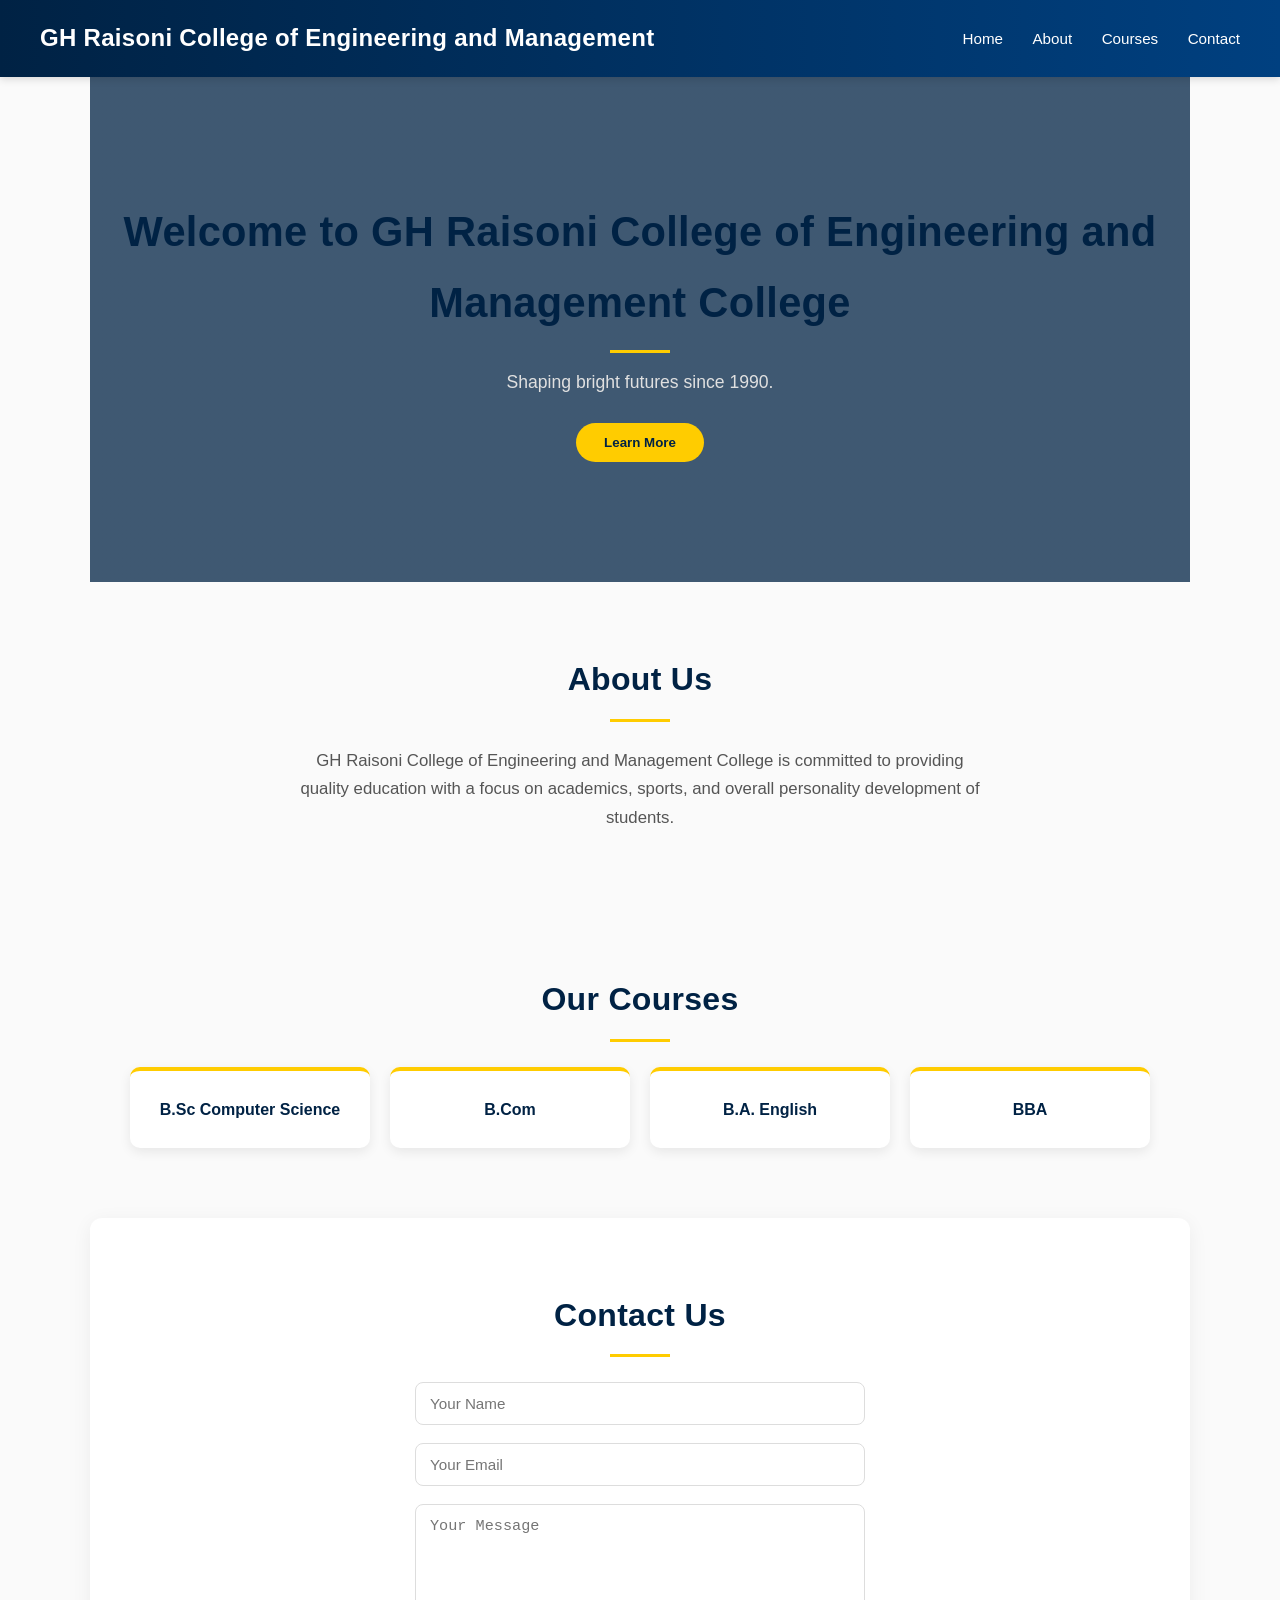
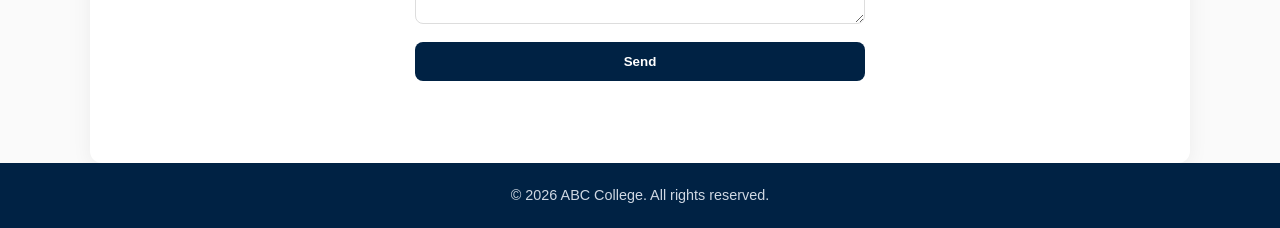
<file: practical_1/index.html>
<!DOCTYPE html>
<html lang="en">
<head>
<meta charset="UTF-8">
<meta name="viewport" content="width=device-width, initial-scale=1.0">
<title>GH Raisoni College of Engineering and Management College</title>
<link rel="stylesheet" href="style.css">
</head>
<body>

  <header>
    <h1>GH Raisoni College of Engineering and Management</h1>
    <nav>
      <a href="#home">Home</a>
      <a href="#about">About</a>
      <a href="#courses">Courses</a>
      <a href="#contact">Contact</a>
    </nav>
  </header>

  <section id="home" class="hero">
    <h2>Welcome to GH Raisoni College of Engineering and Management College</h2>
    <p>Shaping bright futures since 1990.</p>
    <button id="learnMoreBtn">Learn More</button>
  </section>

  <section id="about">
    <h2>About Us</h2>
    <p>GH Raisoni College of Engineering and Management College is committed to providing quality education with a focus on academics, sports, and overall personality development of students.</p>
  </section>

  <section id="courses">
    <h2>Our Courses</h2>
    <ul>
      <li>B.Sc Computer Science</li>
      <li>B.Com</li>
      <li>B.A. English</li>
      <li>BBA</li>
    </ul>
  </section>

  <section id="contact">
    <h2>Contact Us</h2>
    <form id="contactForm">
      <input type="text" id="name" placeholder="Your Name" required>
      <input type="email" id="email" placeholder="Your Email" required>
      <textarea id="message" placeholder="Your Message" required></textarea>
      <button type="submit">Send</button>
    </form>
    <p id="formMsg"></p>
  </section>

  <footer>
    <p>&copy; <span id="year"></span> ABC College. All rights reserved.</p>
  </footer>

  <script src="index.js"></script>
</body>
</html>
</file>
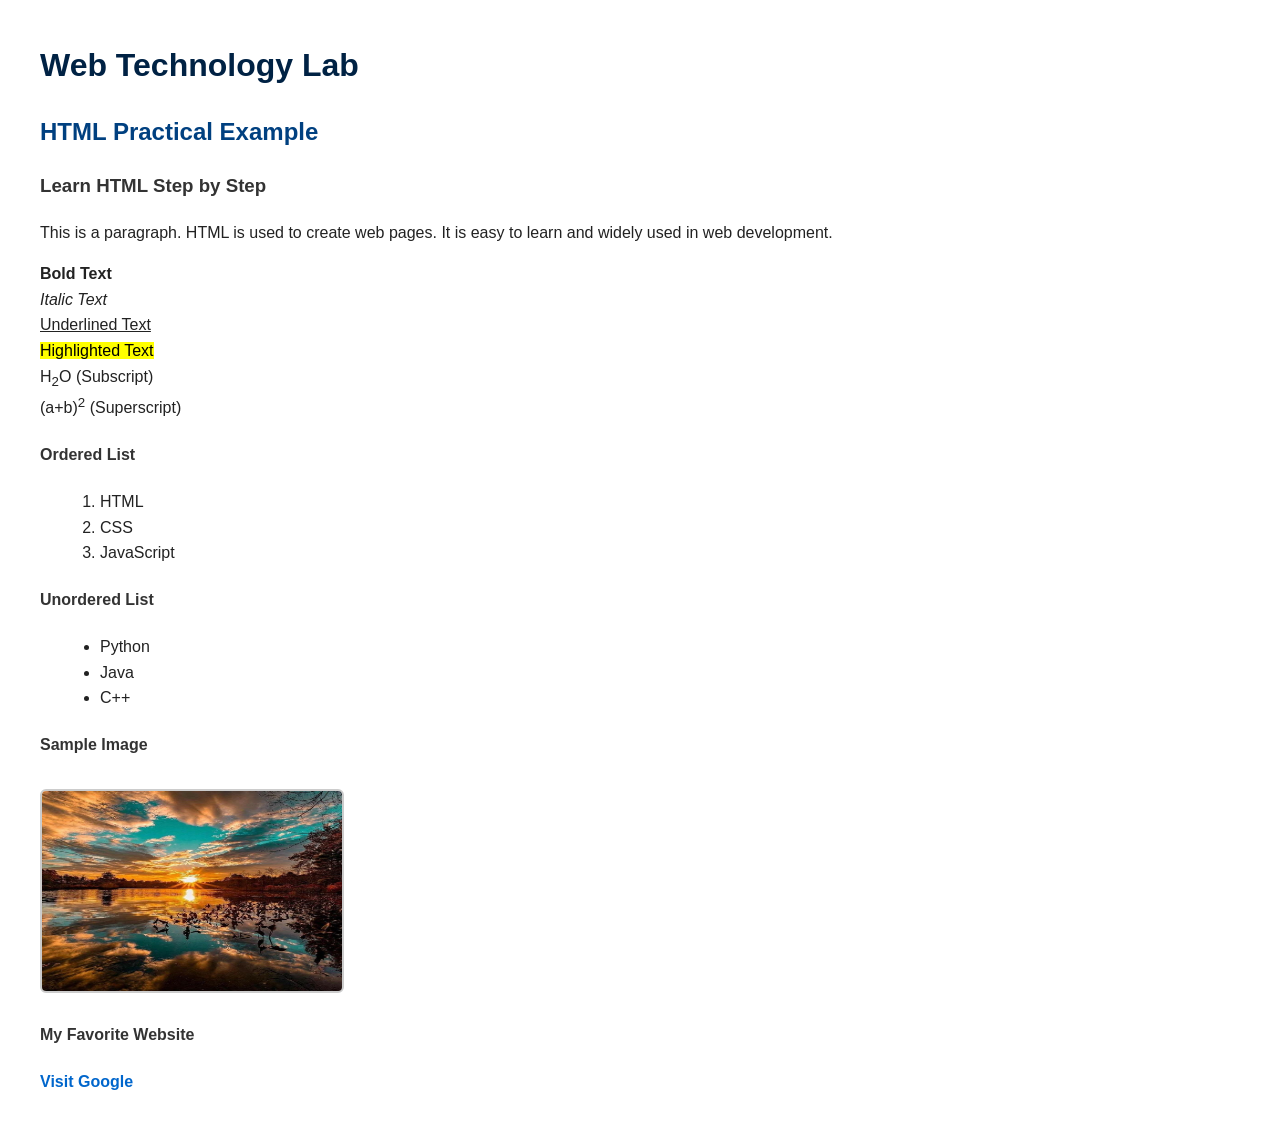
<file: practical_2/index.html>
<!DOCTYPE html>
<html>
<head>
  <title>My HTML Practice</title>
  <link rel="stylesheet" href="style.css">
</head>
<body>

<h1>Web Technology Lab</h1>
<h2>HTML Practical Example</h2>
<h3>Learn HTML Step by Step</h3>

<p>This is a paragraph. HTML is used to create web pages. It is easy to learn and widely used in web development.</p>

<p><b>Bold Text</b><br>
<i>Italic Text</i><br>
<u>Underlined Text</u><br>
<mark>Highlighted Text</mark><br>
H<sub>2</sub>O (Subscript)<br>
(a+b)<sup>2</sup> (Superscript)</p>

<h4>Ordered List</h4>
<ol>
  <li>HTML</li>
  <li>CSS</li>
  <li>JavaScript</li>
</ol>

<h4>Unordered List</h4>
<ul>
  <li>Python</li>
  <li>Java</li>
  <li>C++</li>
</ul>

<h4>Sample Image</h4>
<img src="nature.jpg" alt="Nature Image" width="300" height="200">

<h4>My Favorite Website</h4>
<a href="https://www.google.com" target="_blank">Visit Google</a>

</body>
</html>
</file>
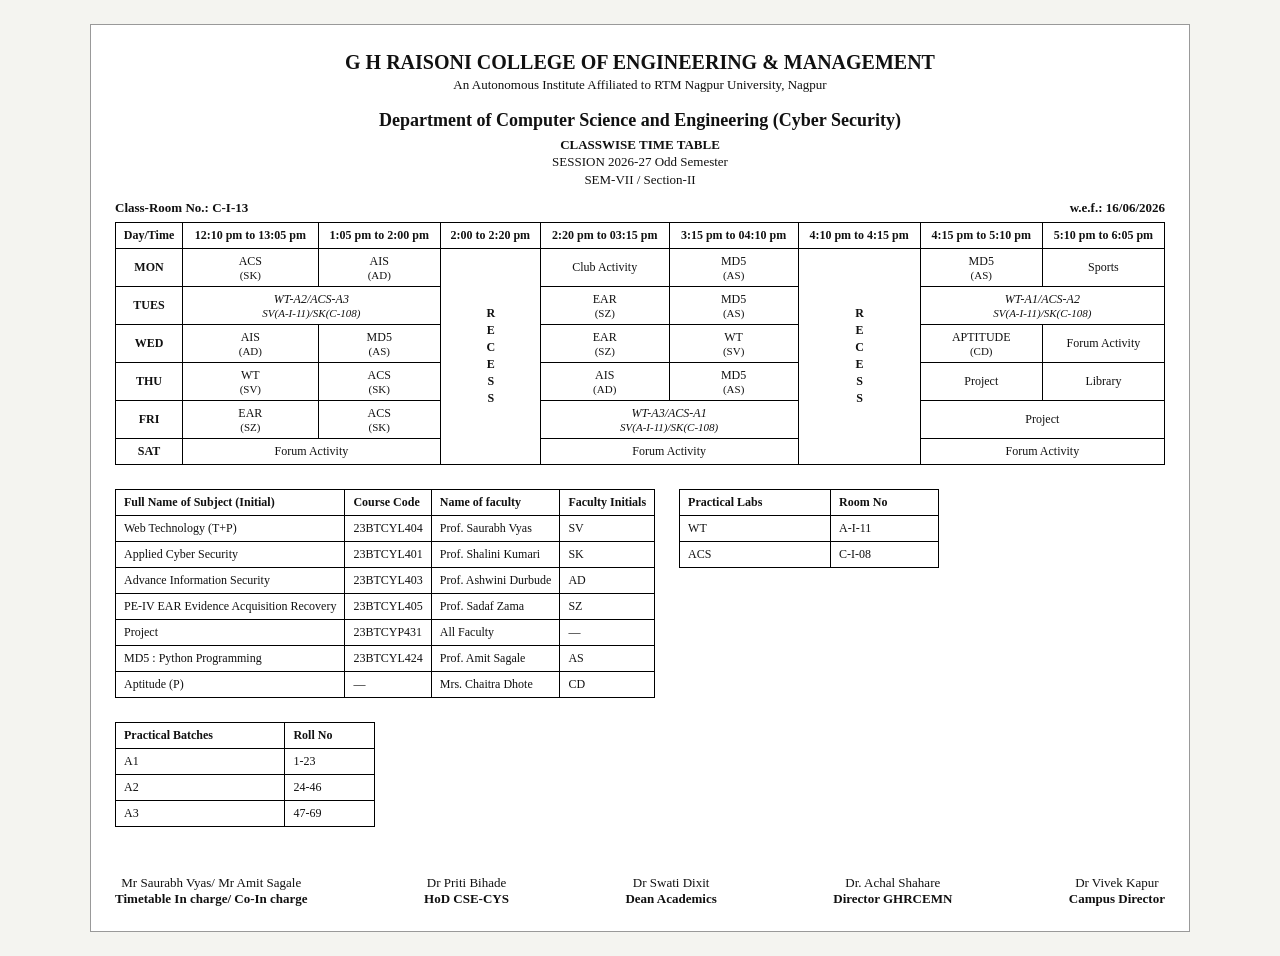
<file: practical_3/index.html>
<!DOCTYPE html>
<html lang="en">
<head>
<meta charset="UTF-8" />
<title>Classwise Time Table — CSE (Cyber Security)</title>
<style>
  * { box-sizing: border-box; }
  body { margin:0; padding:24px; background:#f4f4f0; font-family:"Times New Roman",serif; color:#111; }
  .sheet { max-width:1100px; margin:0 auto; background:#fff; padding:24px; border:1px solid #999; }
  .head { text-align:center; line-height:1.35; }
  .head h1 { font-size:20px; margin:0; }
  .head .sub { font-size:13px; }
  .head h2 { font-size:18px; margin:14px 0 4px; }
  .meta { display:flex; justify-content:space-between; font-size:13px; font-weight:bold; margin:12px 0 6px; }
  table { width:100%; border-collapse:collapse; font-size:12px; }
  th, td { border:1px solid #000; padding:5px 4px; text-align:center; vertical-align:middle; }
  .day { font-weight:bold; }
  .recess { writing-mode:vertical-rl; text-orientation:upright; letter-spacing:3px; font-weight:bold; }
  .lab { font-style:italic; }
  .small { display:block; font-size:11px; }
  .tables { display:flex; flex-wrap:wrap; gap:24px; margin-top:24px; align-items:flex-start; }
  .tables table { width:auto; min-width:260px; }
  .tables th, .tables td { text-align:left; padding:5px 8px; }
  .sign { display:flex; flex-wrap:wrap; gap:32px; justify-content:space-between; margin-top:48px; font-size:13px; text-align:center; }
</style>
</head>
<body>
<div class="sheet">
  <header class="head">
    <h1>G H RAISONI COLLEGE OF ENGINEERING &amp; MANAGEMENT</h1>
    <div class="sub">An Autonomous Institute Affiliated to RTM Nagpur University, Nagpur</div>
    <h2>Department of Computer Science and Engineering (Cyber Security)</h2>
    <div class="sub"><strong>CLASSWISE TIME TABLE</strong></div>
    <div class="sub">SESSION 2026-27 Odd Semester</div>
    <div class="sub">SEM-VII / Section-II</div>
  </header>

  <div class="meta"><span>Class-Room No.: C-I-13</span><span>w.e.f.: 16/06/2026</span></div>

  <table>
    <thead>
      <tr>
        <th>Day/Time</th><th>12:10 pm to 13:05 pm</th><th>1:05 pm to 2:00 pm</th>
        <th>2:00 to 2:20 pm</th><th>2:20 pm to 03:15 pm</th><th>3:15 pm to 04:10 pm</th>
        <th>4:10 pm to 4:15 pm</th><th>4:15 pm to 5:10 pm</th><th>5:10 pm to 6:05 pm</th>
      </tr>
    </thead>
    <tbody>
      <tr>
        <td class="day">MON</td>
        <td>ACS<span class="small">(SK)</span></td>
        <td>AIS<span class="small">(AD)</span></td>
        <td class="recess" rowspan="6">RECESS</td>
        <td>Club Activity</td>
        <td>MD5<span class="small">(AS)</span></td>
        <td class="recess" rowspan="6">RECESS</td>
        <td>MD5<span class="small">(AS)</span></td>
        <td>Sports</td>
      </tr>
      <tr>
        <td class="day">TUES</td>
        <td class="lab" colspan="2">WT-A2/ACS-A3<span class="small">SV(A-I-11)/SK(C-108)</span></td>
        <td>EAR<span class="small">(SZ)</span></td>
        <td>MD5<span class="small">(AS)</span></td>
        <td class="lab" colspan="2">WT-A1/ACS-A2<span class="small">SV(A-I-11)/SK(C-108)</span></td>
      </tr>
      <tr>
        <td class="day">WED</td>
        <td>AIS<span class="small">(AD)</span></td><td>MD5<span class="small">(AS)</span></td>
        <td>EAR<span class="small">(SZ)</span></td><td>WT<span class="small">(SV)</span></td>
        <td>APTITUDE<span class="small">(CD)</span></td><td>Forum Activity</td>
      </tr>
      <tr>
        <td class="day">THU</td>
        <td>WT<span class="small">(SV)</span></td><td>ACS<span class="small">(SK)</span></td>
        <td>AIS<span class="small">(AD)</span></td><td>MD5<span class="small">(AS)</span></td>
        <td>Project</td><td>Library</td>
      </tr>
      <tr>
        <td class="day">FRI</td>
        <td>EAR<span class="small">(SZ)</span></td><td>ACS<span class="small">(SK)</span></td>
        <td class="lab" colspan="2">WT-A3/ACS-A1<span class="small">SV(A-I-11)/SK(C-108)</span></td>
        <td colspan="2">Project</td>
      </tr>
      <tr>
        <td class="day">SAT</td>
        <td colspan="2">Forum Activity</td><td colspan="2">Forum Activity</td><td colspan="2">Forum Activity</td>
      </tr>
    </tbody>
  </table>

  <div class="tables">
    <table>
      <thead><tr><th>Full Name of Subject (Initial)</th><th>Course Code</th><th>Name of faculty</th><th>Faculty Initials</th></tr></thead>
      <tbody>
        <tr><td>Web Technology (T+P)</td><td>23BTCYL404</td><td>Prof. Saurabh Vyas</td><td>SV</td></tr>
        <tr><td>Applied Cyber Security</td><td>23BTCYL401</td><td>Prof. Shalini Kumari</td><td>SK</td></tr>
        <tr><td>Advance Information Security</td><td>23BTCYL403</td><td>Prof. Ashwini Durbude</td><td>AD</td></tr>
        <tr><td>PE-IV EAR Evidence Acquisition Recovery</td><td>23BTCYL405</td><td>Prof. Sadaf Zama</td><td>SZ</td></tr>
        <tr><td>Project</td><td>23BTCYP431</td><td>All Faculty</td><td>—</td></tr>
        <tr><td>MD5 : Python Programming</td><td>23BTCYL424</td><td>Prof. Amit Sagale</td><td>AS</td></tr>
        <tr><td>Aptitude (P)</td><td>—</td><td>Mrs. Chaitra Dhote</td><td>CD</td></tr>
      </tbody>
    </table>
    <table>
      <thead><tr><th>Practical Labs</th><th>Room No</th></tr></thead>
      <tbody><tr><td>WT</td><td>A-I-11</td></tr><tr><td>ACS</td><td>C-I-08</td></tr></tbody>
    </table>
    <table>
      <thead><tr><th>Practical Batches</th><th>Roll No</th></tr></thead>
      <tbody><tr><td>A1</td><td>1-23</td></tr><tr><td>A2</td><td>24-46</td></tr><tr><td>A3</td><td>47-69</td></tr></tbody>
    </table>
  </div>

  <div class="sign">
    <div>Mr Saurabh Vyas/ Mr Amit Sagale<br /><strong>Timetable In charge/ Co-In charge</strong></div>
    <div>Dr Priti Bihade<br /><strong>HoD CSE-CYS</strong></div>
    <div>Dr Swati Dixit<br /><strong>Dean Academics</strong></div>
    <div>Dr. Achal Shahare<br /><strong>Director GHRCEMN</strong></div>
    <div>Dr Vivek Kapur<br /><strong>Campus Director</strong></div>
  </div>
</div>
</body>
</html>
</file>
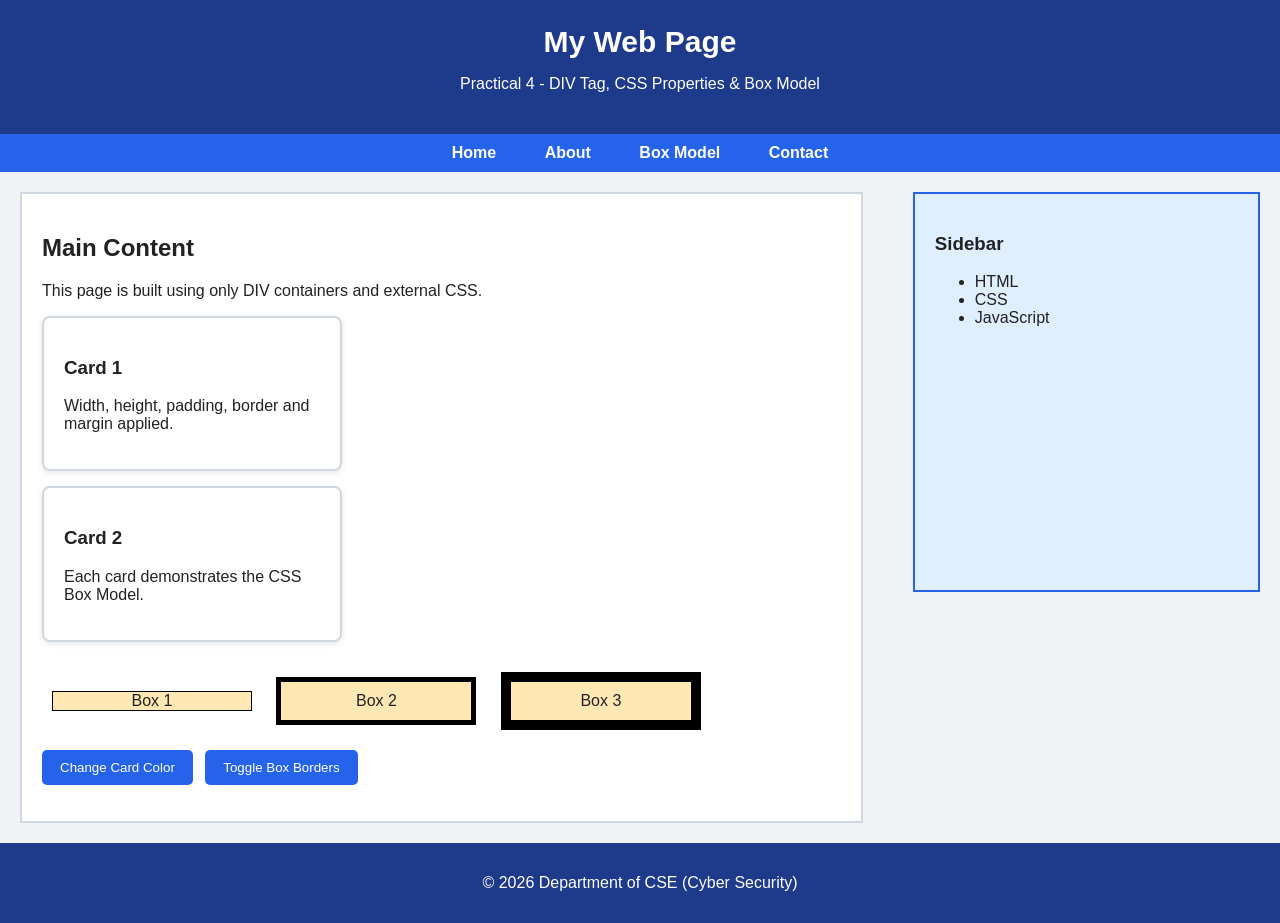
<file: practical_4/index.html>
<!DOCTYPE html>
<html lang="en">
<head>
  <meta charset="UTF-8" />
  <meta name="viewport" content="width=device-width, initial-scale=1" />
  <title>Lab 4 - DIV Layout &amp; Box Model</title>
  <link rel="stylesheet" href="style.css" />
</head>
<body>
  <div class="header">
    <h1>My Web Page</h1>
    <p>Practical 4 - DIV Tag, CSS Properties &amp; Box Model</p>
  </div>

  <div class="menu">
    <ul>
      <li><a href="#home">Home</a></li>
      <li><a href="#about">About</a></li>
      <li><a href="#boxes">Box Model</a></li>
      <li><a href="#contact">Contact</a></li>
    </ul>
  </div>

  <div class="main">
    <div class="content" id="home">
      <h2>Main Content</h2>
      <p>This page is built using only DIV containers and external CSS.</p>

      <div class="card"><h3>Card 1</h3><p>Width, height, padding, border and margin applied.</p></div>
      <div class="card"><h3>Card 2</h3><p>Each card demonstrates the CSS Box Model.</p></div>

      <div class="box-demo" id="boxes">
        <div class="box1">Box 1</div>
        <div class="box2">Box 2</div>
        <div class="box3">Box 3</div>
      </div>

      <button id="colorBtn">Change Card Color</button>
      <button id="borderBtn">Toggle Box Borders</button>
      <p id="msg"></p>
    </div>

    <div class="sidebar" id="about">
      <h3>Sidebar</h3>
      <ul><li>HTML</li><li>CSS</li><li>JavaScript</li></ul>
    </div>
  </div>

  <div class="footer" id="contact">
    <p>&copy; 2026 Department of CSE (Cyber Security)</p>
  </div>

  <script src="index.js"></script>
</body>
</html>
</file>
<file: practical_1/style.css>
* {
  margin: 0;
  padding: 0;
  box-sizing: border-box;
}

body {
  font-family: 'Segoe UI', Roboto, Arial, sans-serif;
  line-height: 1.7;
  color: #2c2c2c;
  background: #fafafa;
}

h1, h2 {
  font-weight: 600;
  letter-spacing: 0.3px;
}

header {
  background: linear-gradient(90deg, #002244, #004080);
  color: white;
  padding: 18px 40px;
  display: flex;
  justify-content: space-between;
  align-items: center;
  position: sticky;
  top: 0;
  z-index: 100;
  box-shadow: 0 2px 8px rgba(0,0,0,0.15);
}

header h1 {
  font-size: 1.5rem;
}

nav a {
  color: white;
  text-decoration: none;
  margin-left: 25px;
  font-size: 0.95rem;
  position: relative;
  padding-bottom: 4px;
}

nav a::after {
  content: "";
  position: absolute;
  left: 0;
  bottom: 0;
  width: 0;
  height: 2px;
  background: #ffcc00;
  transition: width 0.3s ease;
}

nav a:hover::after {
  width: 100%;
}

.hero {
  background: linear-gradient(rgba(0,34,68,0.75), rgba(0,34,68,0.75)),
              url('https://images.unsplash.com/photo-1523050854058-8df90110c9f1?auto=format&fit=crop&w=1400&q=80') center/cover no-repeat;
  color: white;
  text-align: center;
  padding: 120px 20px;
}

.hero h2 {
  font-size: 2.6rem;
  margin-bottom: 15px;
}

.hero p {
  font-size: 1.1rem;
  margin-bottom: 25px;
  color: #e0e0e0;
}

.hero button {
  padding: 12px 28px;
  background: #ffcc00;
  color: #002244;
  border: none;
  border-radius: 30px;
  font-weight: 600;
  cursor: pointer;
  transition: transform 0.2s ease, background 0.2s ease;
}

.hero button:hover {
  background: #ffd633;
  transform: translateY(-2px);
}

section {
  padding: 70px 40px;
  max-width: 1100px;
  margin: 0 auto;
}

section h2 {
  font-size: 2rem;
  color: #002244;
  margin-bottom: 25px;
  text-align: center;
  position: relative;
}

section h2::after {
  content: "";
  display: block;
  width: 60px;
  height: 3px;
  background: #ffcc00;
  margin: 12px auto 0;
}

#about p {
  max-width: 700px;
  margin: 0 auto;
  text-align: center;
  color: #555;
  font-size: 1.05rem;
}

#courses ul {
  list-style: none;
  padding: 0;
  display: grid;
  grid-template-columns: repeat(auto-fit, minmax(220px, 1fr));
  gap: 20px;
}

#courses li {
  background: white;
  padding: 25px 20px;
  border-radius: 10px;
  text-align: center;
  font-weight: 600;
  color: #002244;
  box-shadow: 0 4px 12px rgba(0,0,0,0.08);
  transition: transform 0.25s ease, box-shadow 0.25s ease;
  border-top: 4px solid #ffcc00;
}

#courses li:hover {
  transform: translateY(-6px);
  box-shadow: 0 8px 20px rgba(0,0,0,0.15);
}

#contact {
  background: white;
  border-radius: 12px;
  box-shadow: 0 4px 20px rgba(0,0,0,0.06);
}

form {
  display: flex;
  flex-direction: column;
  max-width: 450px;
  margin: 0 auto;
}

form input,
form textarea {
  padding: 12px 14px;
  margin-bottom: 18px;
  border: 1px solid #ddd;
  border-radius: 8px;
  font-size: 0.95rem;
  transition: border-color 0.2s ease, box-shadow 0.2s ease;
}

form input:focus,
form textarea:focus {
  outline: none;
  border-color: #004080;
  box-shadow: 0 0 0 3px rgba(0,64,128,0.1);
}

form textarea {
  min-height: 120px;
  resize: vertical;
}

form button {
  padding: 12px;
  background: #002244;
  color: white;
  border: none;
  border-radius: 8px;
  font-weight: 600;
  cursor: pointer;
  transition: background 0.2s ease;
}

form button:hover {
  background: #004080;
}

#formMsg {
  text-align: center;
  margin-top: 12px;
  font-weight: 500;
}

footer {
  background: #002244;
  color: #cfd8e3;
  text-align: center;
  padding: 20px;
  font-size: 0.9rem;
}

@media (max-width: 640px) {
  header {
    flex-direction: column;
    gap: 10px;
    padding: 15px 20px;
  }

  nav a {
    margin: 0 10px;
  }

  .hero {
    padding: 80px 20px;
  }

  .hero h2 {
    font-size: 2rem;
  }

  section {
    padding: 50px 20px;
  }
}
</file>
<file: practical_2/style.css>
body {
  font-family: Arial, sans-serif;
  margin: 40px;
  color: #222;
  line-height: 1.6;
}

h1 {
  color: #002244;
}

h2 {
  color: #004080;
}

h3, h4 {
  color: #333;
}

mark {
  background-color: yellow;
}

ol, ul {
  margin-left: 20px;
}

img {
  border: 2px solid #ccc;
  border-radius: 6px;
  margin-top: 10px;
}

a {
  color: #0066cc;
  text-decoration: none;
  font-weight: bold;
}

a:hover {
  text-decoration: underline;
}
</file>
<file: practical_4/style.css>
* { box-sizing: border-box; }
body { margin:0; font-family:Arial, sans-serif; background-color:#f0f2f5; color:#222; }

.header { background-color:#1e3a8a; color:#fff; padding:25px; text-align:center; }
.header h1 { margin:0; font-size:30px; }

.menu { background-color:#2563eb; padding:10px; }
.menu ul { list-style:none; margin:0; padding:0; text-align:center; }
.menu li { display:inline-block; margin:0 10px; }
.menu a { color:#fff; text-decoration:none; font-weight:bold; padding:6px 12px; }
.menu a:hover { background-color:#1e3a8a; border-radius:4px; }

.main { overflow:hidden; padding:20px; }
.content { float:left; width:68%; background-color:#fff; border:2px solid #d0d7de; padding:20px; min-height:400px; }
.sidebar { float:right; width:28%; background-color:#dfefff; border:2px solid #2563eb; padding:20px; min-height:400px; }

.card { width:300px; background-color:#fff; border:2px solid #d0d7de; border-radius:8px;
        padding:20px; margin:15px 0; box-shadow:0 2px 6px rgba(0,0,0,.1); }

.box-demo { clear:both; margin-top:20px; }
.box1, .box2, .box3 { width:200px; background-color:#ffe8b3; text-align:center; margin:10px; display:inline-block; }
.box1 { padding:0;    border:1px solid black; }
.box2 { padding:10px; border:5px solid black; }
.box3 { padding:10px; border:10px solid black; }

button { background-color:#2563eb; color:#fff; border:none; padding:10px 18px;
         margin:10px 8px 0 0; border-radius:5px; cursor:pointer; }
button:hover { background-color:#1e3a8a; }
#msg { font-weight:bold; color:#1e3a8a; }

.footer { clear:both; background-color:#1e3a8a; color:#fff; text-align:center; padding:15px; }
</file>
